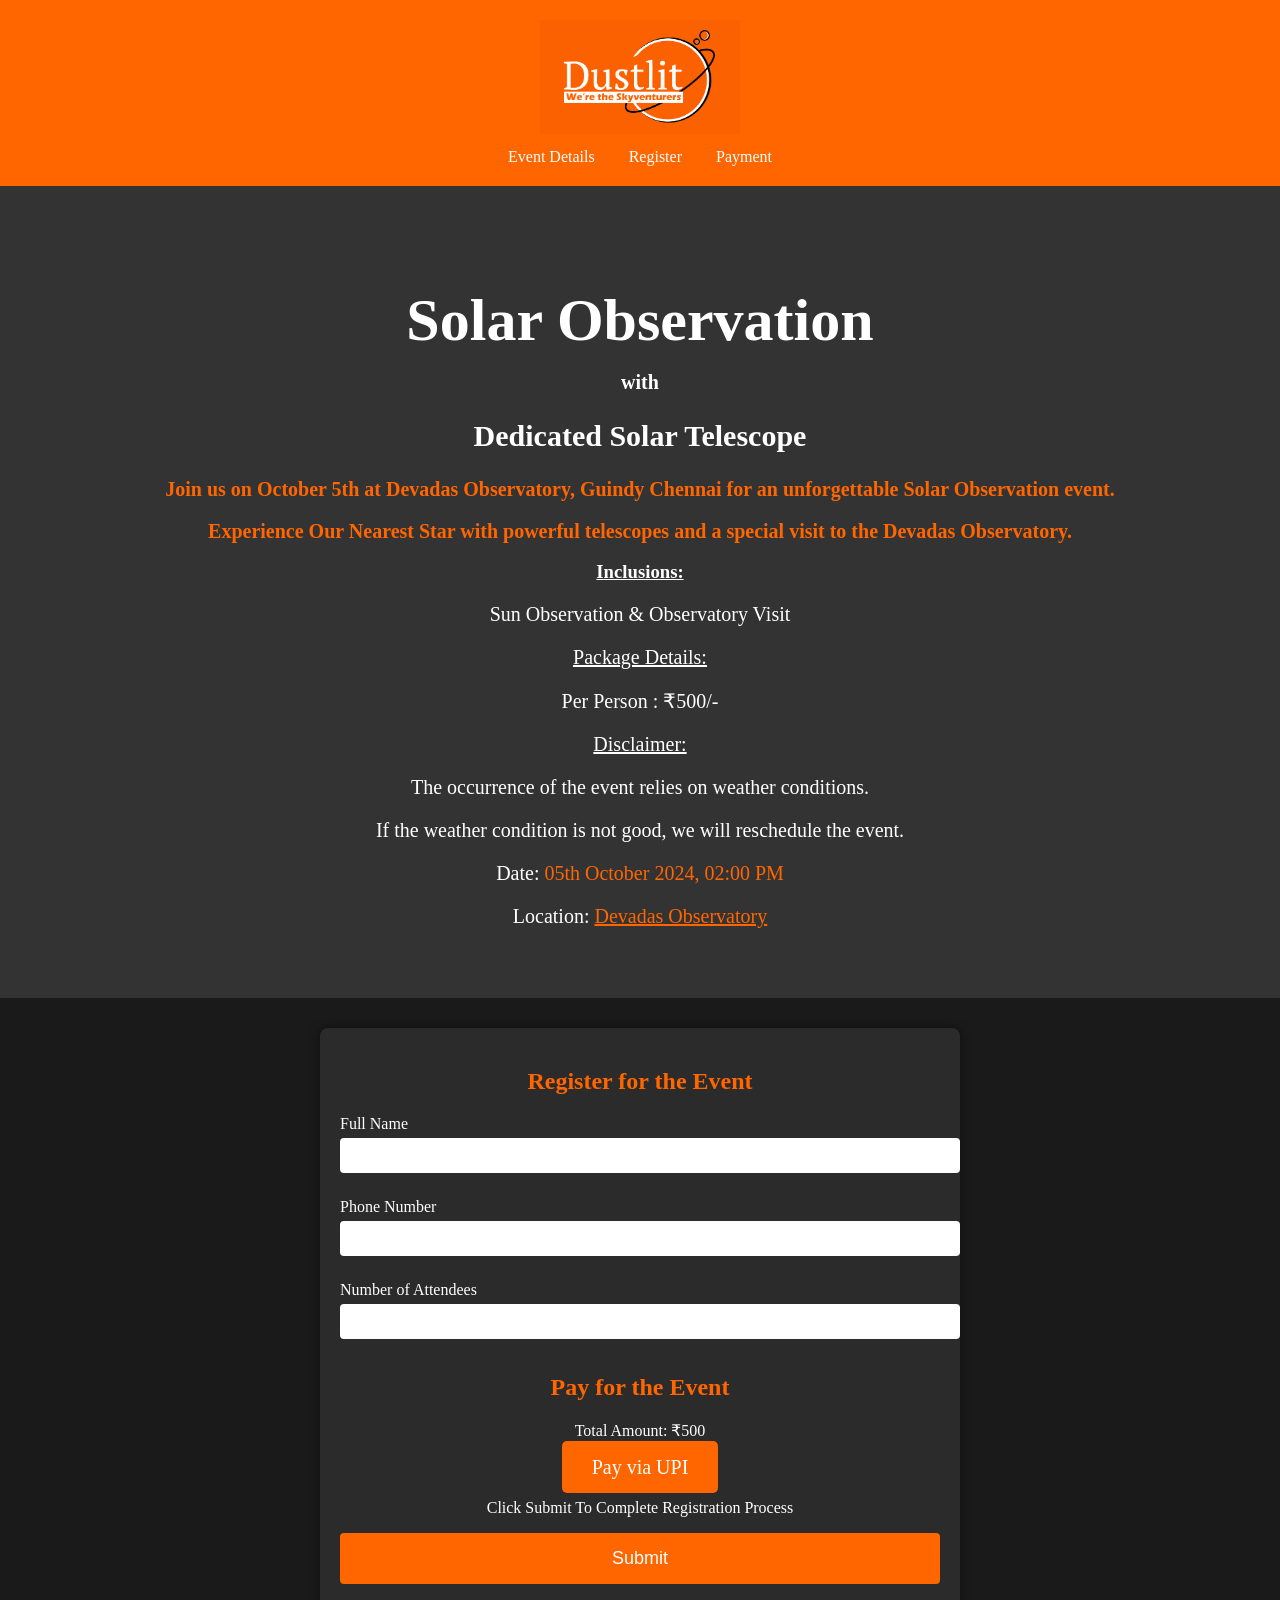
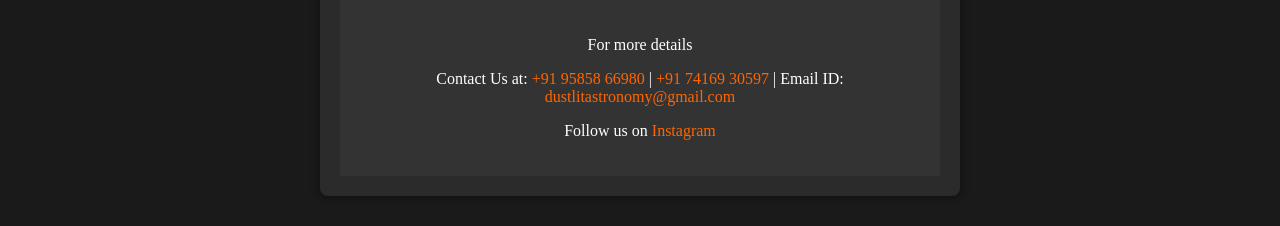
<file: index.html>
<!DOCTYPE html>
<html lang="en">
<head>
    <meta charset="UTF-8">
    <meta name="viewport" content="width=device-width, initial-scale=1.0">
    <meta http-equiv="X-UA-Compatible" content="ie=edge">
    <title>Dustlit - Event Registration</title>
    <style>
        /* Base styles */
        body {
            font-family: 'century_gothicregular';
            background-color: #1a1a1a; /* Dark background for contrast */
            color: #fff; /* White text for readability */
            margin: 0;
            padding: 0;
            box-sizing: border-box;
        }

        /* Header */
        header {
	    font-family: 'burtonsregular';
            background-color: #ff6600; /* Orange to match the logo */
            padding: 20px 0;
            text-align: center;
        }

        header img {
            width: 200px;
            height: auto;
        }

        nav {
            margin-top: 10px;
        }

        nav a {
            color: #fff;
            margin: 0 15px;
            text-decoration: none;
            font-size: 16px;
        }

        /* Event Banner */
        .event-banner {
            background-color: #333;
            text-align: center;
            padding: 50px;
        }

        .event-banner h1 {
            font-size: 48px;
            margin-bottom: 10px;
        }

        .event-banner p {
            font-size: 20px;
        }

        /* Registration Form */
        .registration-form {
            max-width: 600px;
            margin: 30px auto;
            background-color: #2b2b2b;
            padding: 20px;
            border-radius: 8px;
            box-shadow: 0 0 10px rgba(0, 0, 0, 0.5);
        }

        .registration-form h2 {
            text-align: center;
            color: #ff6600;
        }

        .registration-form label {
            display: block;
            margin: 10px 0 5px;
        }

        .registration-form input, .registration-form textarea {
            width: 100%;
            padding: 10px;
            margin-bottom: 15px;
            border: none;
            border-radius: 4px;
        }

        .registration-form button {
            width: 100%;
            padding: 15px;
            background-color: #ff6600;
            color: #fff;
            border: none;
            border-radius: 4px;
            font-size: 18px;
            cursor: pointer;
        }

        /* Payment Button */
        .upi-payment {
            text-align: center;
            margin: 20px 0;
        }

        .upi-payment a {
            padding: 15px 30px;
            background-color: #ff6600;
            color: #fff;
            border-radius: 5px;
            text-decoration: none;
            font-size: 20px;
        }

        /* Footer */
        footer {
            background-color: #333;
            padding: 20px;
            text-align: center;
            color: #fff;
        }
		
		/* Thank You Message */
        .thank-you-message {
            display: none;
            text-align: center;
            padding: 20px;
            background-color: #28a745;
            color: white;
            border-radius: 4px;
            margin-top: 20px;
        }

        footer a {
            color: #ff6600;
            text-decoration: none;
        }
    </style>
    <script>
        function updatePayment() {
            // Get the number of attendees
            let attendees = document.getElementById('attendees').value;
            if (!attendees || attendees < 1) {
                attendees = 1; // Default to 1 if no valid number is entered
            }
            
            // Calculate total amount (₹500 per attendee)
            let amount = attendees * 500;
            
            // Update UPI payment link with the correct amount
            let upiLink = document.getElementById('upi-link');
            upiLink.href = `upi://pay?pa=visualsofsai@okhdfcbank&pn=SolarObservatory&cu=INR`;
            
            // Display total amount
            document.getElementById('total-amount').innerText = `Total Amount: ₹${amount}`;
        }

        // Form submission handler
        document.addEventListener("DOMContentLoaded", function() {
            const form = document.querySelector(".registration-form form");
            const thankYouMessage = document.getElementById("thank-you-message");

            form.addEventListener("submit", function(event) {
                event.preventDefault(); // Prevent page reload

                // Process form data here (e.g., send it to the server)
                // For now, just show the thank you message
                thankYouMessage.style.display = "block";

                // Optionally clear the form
                form.reset();
                updatePayment(); // Reset the total amount display
            });
        });
    </script>
</head>
<body>

    <!-- Header Section -->
    <header>
        <img src="logo.png" alt="Dustlit Logo">
        <nav>
            <a href="#event-details">Event Details</a>
            <a href="#register">Register</a>
            <a href="#payment">Payment</a>
            </nav>
    </header>

    <!-- Event Banner -->
    <section class="event-banner">
        <h1 style="font-size: 60px;">Solar Observation</h1>
        <h1 style="font-size: 20px;">with</h1>
        <h2 style="font-size: 30px;">Dedicated Solar Telescope</h2>

        <h3><span style="color: #ff6600; font-size: 20px">Join us on October 5th at Devadas Observatory, Guindy Chennai for an unforgettable Solar Observation event.</span></h3>
        <h3><span style="color: #ff6600; font-size: 20px">Experience Our Nearest Star with powerful telescopes and a special visit to the Devadas Observatory.</span></h3>

        <h3><u>Inclusions:</u></h3>
        <p>Sun Observation & Observatory Visit</p>

        <p><u>Package Details:</u></p>
        <p>Per Person : ₹500/-</p>

        <p><u>Disclaimer:</u></p>
        <p>The occurrence of the event relies on weather conditions.</p>
        <p>If the weather condition is not good, we will reschedule the event.</p>
        <p>Date: <span style="color: #ff6600;">05th October 2024, 02:00 PM</span></p>
        <p>Location: <a href="https://maps.app.goo.gl/YZhs7XzFACym1L9n9" target="_blank" style="color: #ff6600;">Devadas Observatory</a></p>
    </section>

    <!-- Registration Form -->
    <section id="register" class="registration-form">
        <h2>Register for the Event</h2>
        <form action="https://sheetdb.io/api/v1/c4jeiz75goxnc" method="POST" id="sheetdb-form">
            <label for="name">Full Name</label>
            <input type="text" id="name" name="name" required>

            <label for="phone">Phone Number</label>
            <input type="tel" id="phone" name="phone" required>

            <label for="attendees">Number of Attendees</label>
            <input type="tel" id="attendees" name="attendees" min="1" required oninput="updatePayment()">
					
			<!-- UPI Payment Section -->
    <section id="payment" class="upi-payment">
        <h2>Pay for the Event</h2>
        <p id="total-amount">Total Amount: ₹500</p>
        <a id="upi-link" href="upi://pay?pa=visualsofsai@okhdfcbank&pn=SolarObservatory&cu=INR" target="_blank">Pay via UPI</a>
		
    </section>
		<!-- Click Submit To Complete Registration -->
    <section>
		<p style="text-align: center;"> Click Submit To Complete Registration Process<p>
            <button type="submit">Submit</button>
        </form>
    </section>

    
    <!-- Thank You Message -->
    <div id="thank-you-message" class="thank-you-message">
        <h3>Thank You for Registering!</h3>
        <p>Your registration has been successfully received.</p>
    </div>

    <!-- Footer -->
    <footer>
        <p>For more details</p>
	<p> Contact Us at: <a href="https://wa.me/9585866980?text=I'm%20Enquiring%20about%20the%20Solar%20Observation%20Event">+91 95858 66980</a> | <a href="https://wa.me/7416930597?text=I'm%20Enquiring%20about%20the%20Solar%20Observation%20Event">+91 74169 30597</a> | Email ID: <a href="https://mail.google.com/mail/u/5/#inbox?compose=DmwnWrRmVXFRCXXkKpmdPDLvJmBQsDKqPmsTnqJNcPqxJqRGGbWZmpjsRJzNZqrxjqjbchRhVGgL">dustlitastronomy@gmail.com</a></p>
        <p>Follow us on <a href="https://www.instagram.com/dustlit?igsh=MTF4ajk0am8yam95Yg==">Instagram</a> </p>
    </footer>
	
	<script>
            var form = document.getElementById('sheetdb-form');
        form.addEventListener("submit", e => {
          e.preventDefault();
          fetch(form.action, {
              method : "POST",
              body: new FormData(document.getElementById("sheetdb-form")),
          }).then(
              response => response.json()
          ).then((html) => {
            // you can put any JS code here
           

          });
        });
        </script>

</body>
</html>
</file>
